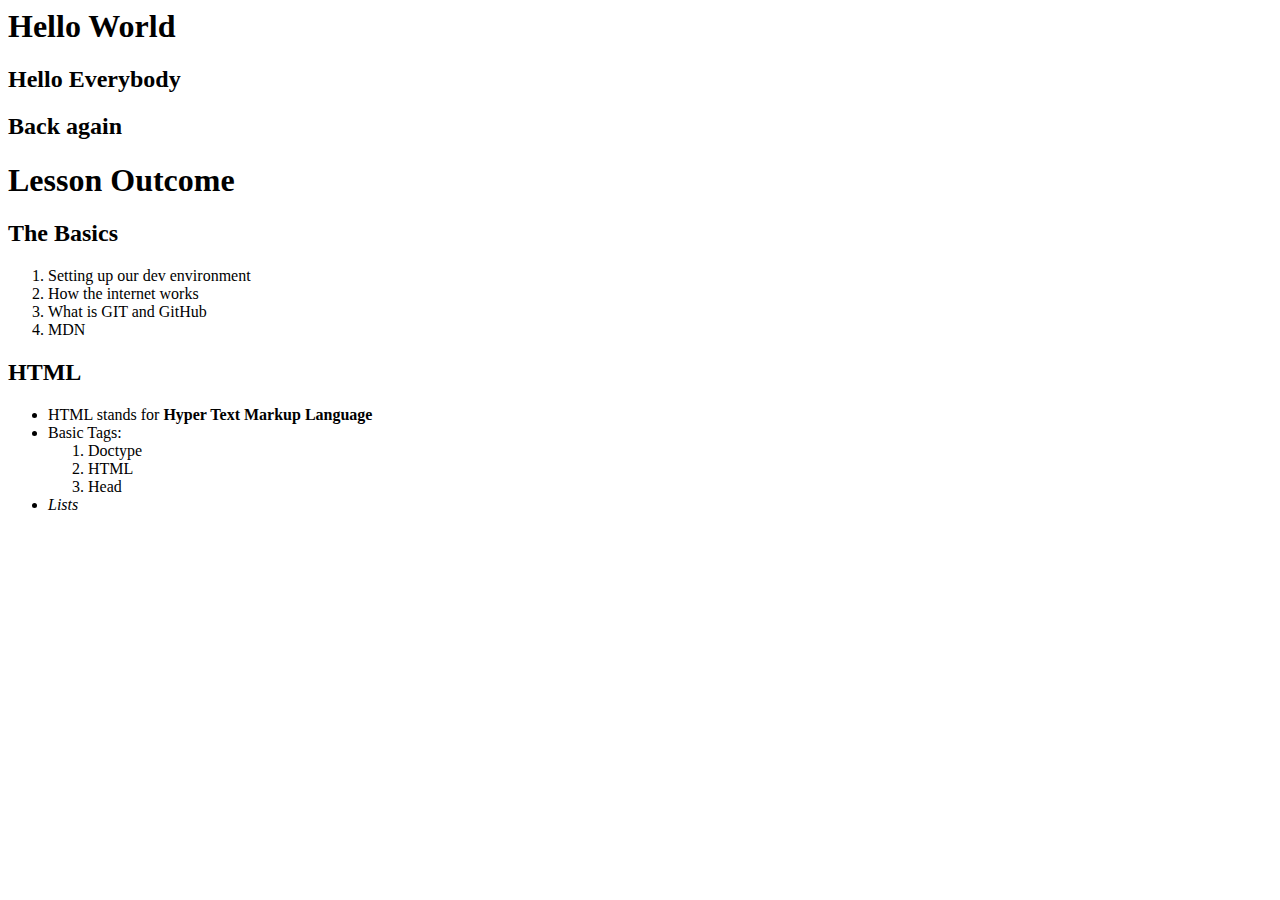
<file: index.html>
<h1>Hello World</h1>
<h2>Hello Everybody</h2>
<h2>Back again</h2>

<!DOCTYPE html>
<html lang="en">
<head>
    <meta charset="UTF-8">
    <meta name="viewport" content="width=device-width, initial-scale=1.0">
    <title>Document</title>
</head>
<body>
    <h1>Lesson Outcome</h1>

<h2>The Basics</h2>

<ol>
  <li>Setting up our dev environment</li>
    <li>How the internet works</li>
    <li>What is GIT and GitHub</li>
    <li>MDN</li>
</ol>

  
  <h2>HTML</h2>

<ul>
  <li>HTML stands for <b>Hyper Text Markup Language</b></li>
  <li>Basic Tags:</li>
    <ol>
      <li>Doctype</li>
      <li>HTML</li>
      <li>Head</li>
    </ol>
  <li><i>Lists</i></li>
</ul>
</body>
</html>
</file>
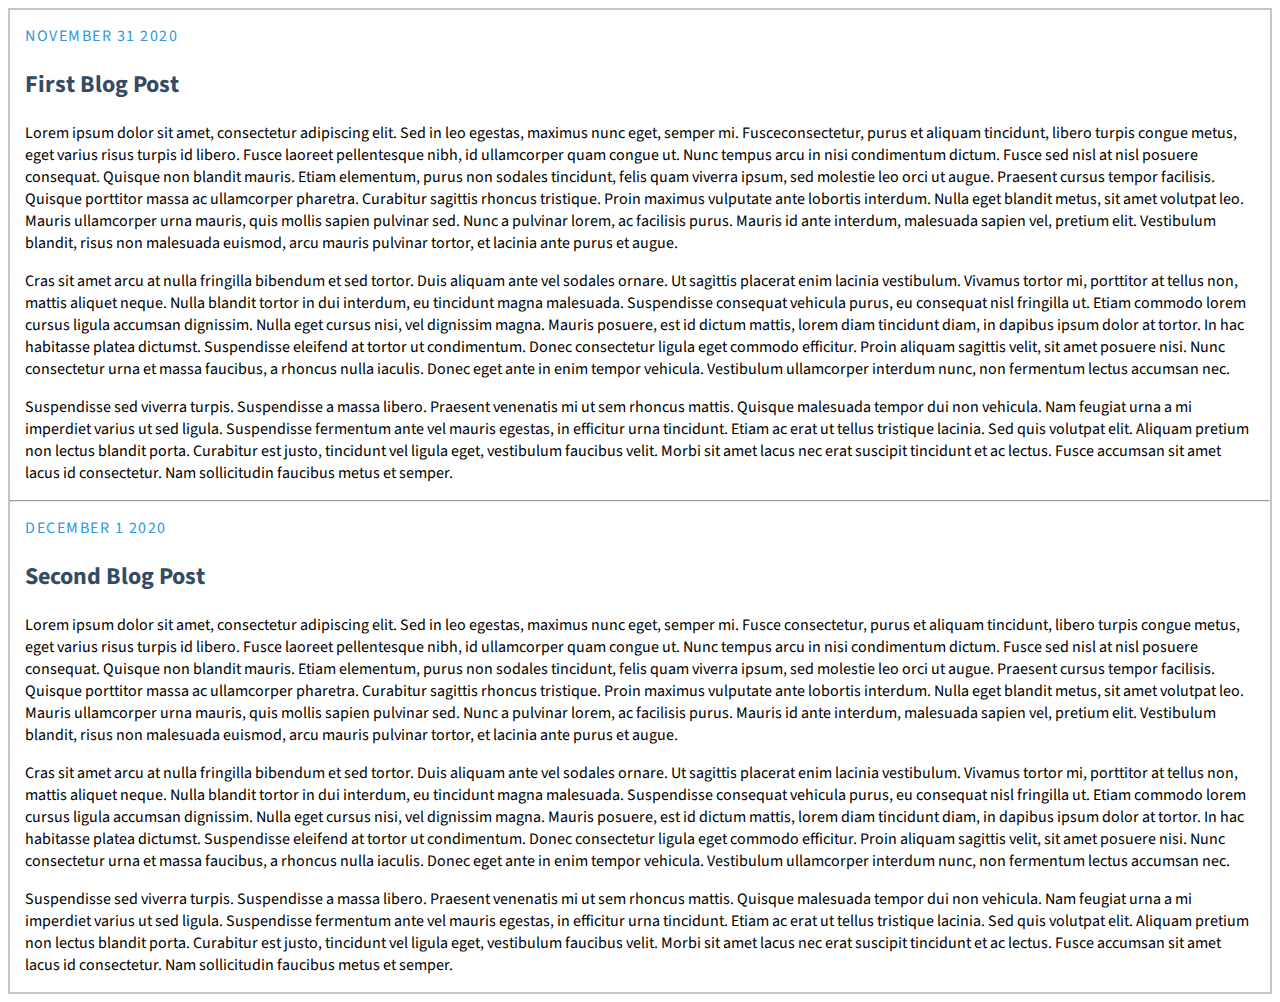
<file: blog.html>
<!DOCTYPE html>
<html lang="en">

<head>
    <meta charset="UTF-8">
    <meta name="viewport" content="width=device-width, initial-scale=1.0">
    <meta http-equiv="X-UA-Compatible" content="ie=edge">
    <link rel="preconnect" href="https://fonts.gstatic.com">
    <link href="https://fonts.googleapis.com/css2?family=Source+Sans+Pro&display=swap" rel="stylesheet">
    <link rel="stylesheet" href="blog.css">
    <title>Blog Exercise</title>
</head>

<body>
    <div class="posts">
        <div class="postdate">November 31 2020</div>
        <h2>First Blog Post</h2>
        <p>
            Lorem ipsum dolor sit amet, consectetur adipiscing elit. Sed in leo egestas, maximus nunc
            eget, semper mi.
            Fusceconsectetur, purus et aliquam tincidunt, libero turpis congue metus, eget varius risus turpis id libero.
            Fusce
            laoreet pellentesque nibh, id ullamcorper quam congue ut. Nunc tempus arcu in nisi condimentum dictum.
            Fusce
            sed nisl at nisl posuere consequat. Quisque non blandit mauris. Etiam elementum, purus non sodales
            tincidunt,
            felis quam viverra ipsum, sed molestie leo orci ut augue. Praesent cursus tempor facilisis. Quisque
            porttitor
            massa ac ullamcorper pharetra. Curabitur sagittis rhoncus tristique. Proin maximus vulputate ante lobortis
            interdum. Nulla eget blandit metus, sit amet volutpat leo. Mauris ullamcorper urna mauris, quis mollis
            sapien
            pulvinar sed. Nunc a pulvinar lorem, ac facilisis purus. Mauris id ante interdum, malesuada sapien vel,
            pretium
            elit. Vestibulum blandit, risus non malesuada euismod, arcu mauris pulvinar tortor, et lacinia ante purus
            et
            augue.
        </p>
        <p>
            Cras sit amet arcu at nulla fringilla bibendum et sed tortor. Duis aliquam ante vel sodales ornare. Ut
            sagittis
            placerat enim lacinia vestibulum. Vivamus tortor mi, porttitor at tellus non, mattis aliquet neque. Nulla
            blandit tortor in dui interdum, eu tincidunt magna malesuada. Suspendisse consequat vehicula purus, eu
            consequat nisl fringilla ut. Etiam commodo lorem cursus ligula accumsan dignissim. Nulla eget cursus nisi,
            vel
            dignissim magna. Mauris posuere, est id dictum mattis, lorem diam tincidunt diam, in dapibus ipsum dolor at
            tortor. In hac habitasse platea dictumst. Suspendisse eleifend at tortor ut condimentum. Donec consectetur
            ligula eget commodo efficitur. Proin aliquam sagittis velit, sit amet posuere nisi. Nunc consectetur urna
            et
            massa faucibus, a rhoncus nulla iaculis. Donec eget ante in enim tempor vehicula. Vestibulum ullamcorper
            interdum nunc, non fermentum lectus accumsan nec.
        </p>
        <p>
            Suspendisse sed viverra turpis. Suspendisse a massa libero. Praesent venenatis mi ut sem rhoncus mattis.
            Quisque
            malesuada tempor dui non vehicula. Nam feugiat urna a mi imperdiet varius ut sed ligula. Suspendisse
            fermentum
            ante vel mauris egestas, in efficitur urna tincidunt. Etiam ac erat ut tellus tristique lacinia. Sed quis
            volutpat elit. Aliquam pretium non lectus blandit porta. Curabitur est justo, tincidunt vel ligula eget,
            vestibulum faucibus velit. Morbi sit amet lacus nec erat suscipit tincidunt et ac lectus. Fusce accumsan
            sit
            amet lacus id consectetur. Nam sollicitudin faucibus metus et semper.
        </p>
    </div>
    <hr>
    <div class="posts">
        <div class="postdate">December 1 2020</div>
        <h2>Second Blog Post</h2>
        <p>
            Lorem ipsum dolor sit amet, consectetur adipiscing elit. Sed in leo egestas, maximus nunc
            eget, semper mi.
            Fusce
            consectetur, purus et aliquam tincidunt, libero turpis congue metus, eget varius risus turpis id libero.
            Fusce
            laoreet pellentesque nibh, id ullamcorper quam congue ut. Nunc tempus arcu in nisi condimentum dictum.
            Fusce
            sed nisl at nisl posuere consequat. Quisque non blandit mauris. Etiam elementum, purus non sodales
            tincidunt,
            felis quam viverra ipsum, sed molestie leo orci ut augue. Praesent cursus tempor facilisis. Quisque
            porttitor
            massa ac ullamcorper pharetra. Curabitur sagittis rhoncus tristique. Proin maximus vulputate ante lobortis
            interdum. Nulla eget blandit metus, sit amet volutpat leo. Mauris ullamcorper urna mauris, quis mollis
            sapien
            pulvinar sed. Nunc a pulvinar lorem, ac facilisis purus. Mauris id ante interdum, malesuada sapien vel,
            pretium
            elit. Vestibulum blandit, risus non malesuada euismod, arcu mauris pulvinar tortor, et lacinia ante purus
            et
            augue.
        </p>
        <p>
            Cras sit amet arcu at nulla fringilla bibendum et sed tortor. Duis aliquam ante vel sodales ornare. Ut
            sagittis
            placerat enim lacinia vestibulum. Vivamus tortor mi, porttitor at tellus non, mattis aliquet neque. Nulla
            blandit tortor in dui interdum, eu tincidunt magna malesuada. Suspendisse consequat vehicula purus, eu
            consequat nisl fringilla ut. Etiam commodo lorem cursus ligula accumsan dignissim. Nulla eget cursus nisi,
            vel
            dignissim magna. Mauris posuere, est id dictum mattis, lorem diam tincidunt diam, in dapibus ipsum dolor at
            tortor. In hac habitasse platea dictumst. Suspendisse eleifend at tortor ut condimentum. Donec consectetur
            ligula eget commodo efficitur. Proin aliquam sagittis velit, sit amet posuere nisi. Nunc consectetur urna
            et
            massa faucibus, a rhoncus nulla iaculis. Donec eget ante in enim tempor vehicula. Vestibulum ullamcorper
            interdum nunc, non fermentum lectus accumsan nec.
        </p>
        <p>
            Suspendisse sed viverra turpis. Suspendisse a massa libero. Praesent venenatis mi ut sem rhoncus mattis.
            Quisque
            malesuada tempor dui non vehicula. Nam feugiat urna a mi imperdiet varius ut sed ligula. Suspendisse
            fermentum
            ante vel mauris egestas, in efficitur urna tincidunt. Etiam ac erat ut tellus tristique lacinia. Sed quis
            volutpat elit. Aliquam pretium non lectus blandit porta. Curabitur est justo, tincidunt vel ligula eget,
            vestibulum faucibus velit. Morbi sit amet lacus nec erat suscipit tincidunt et ac lectus. Fusce accumsan
            sit
            amet lacus id consectetur. Nam sollicitudin faucibus metus et semper.
        </p>
    </div>
</body>

</html>
</file>
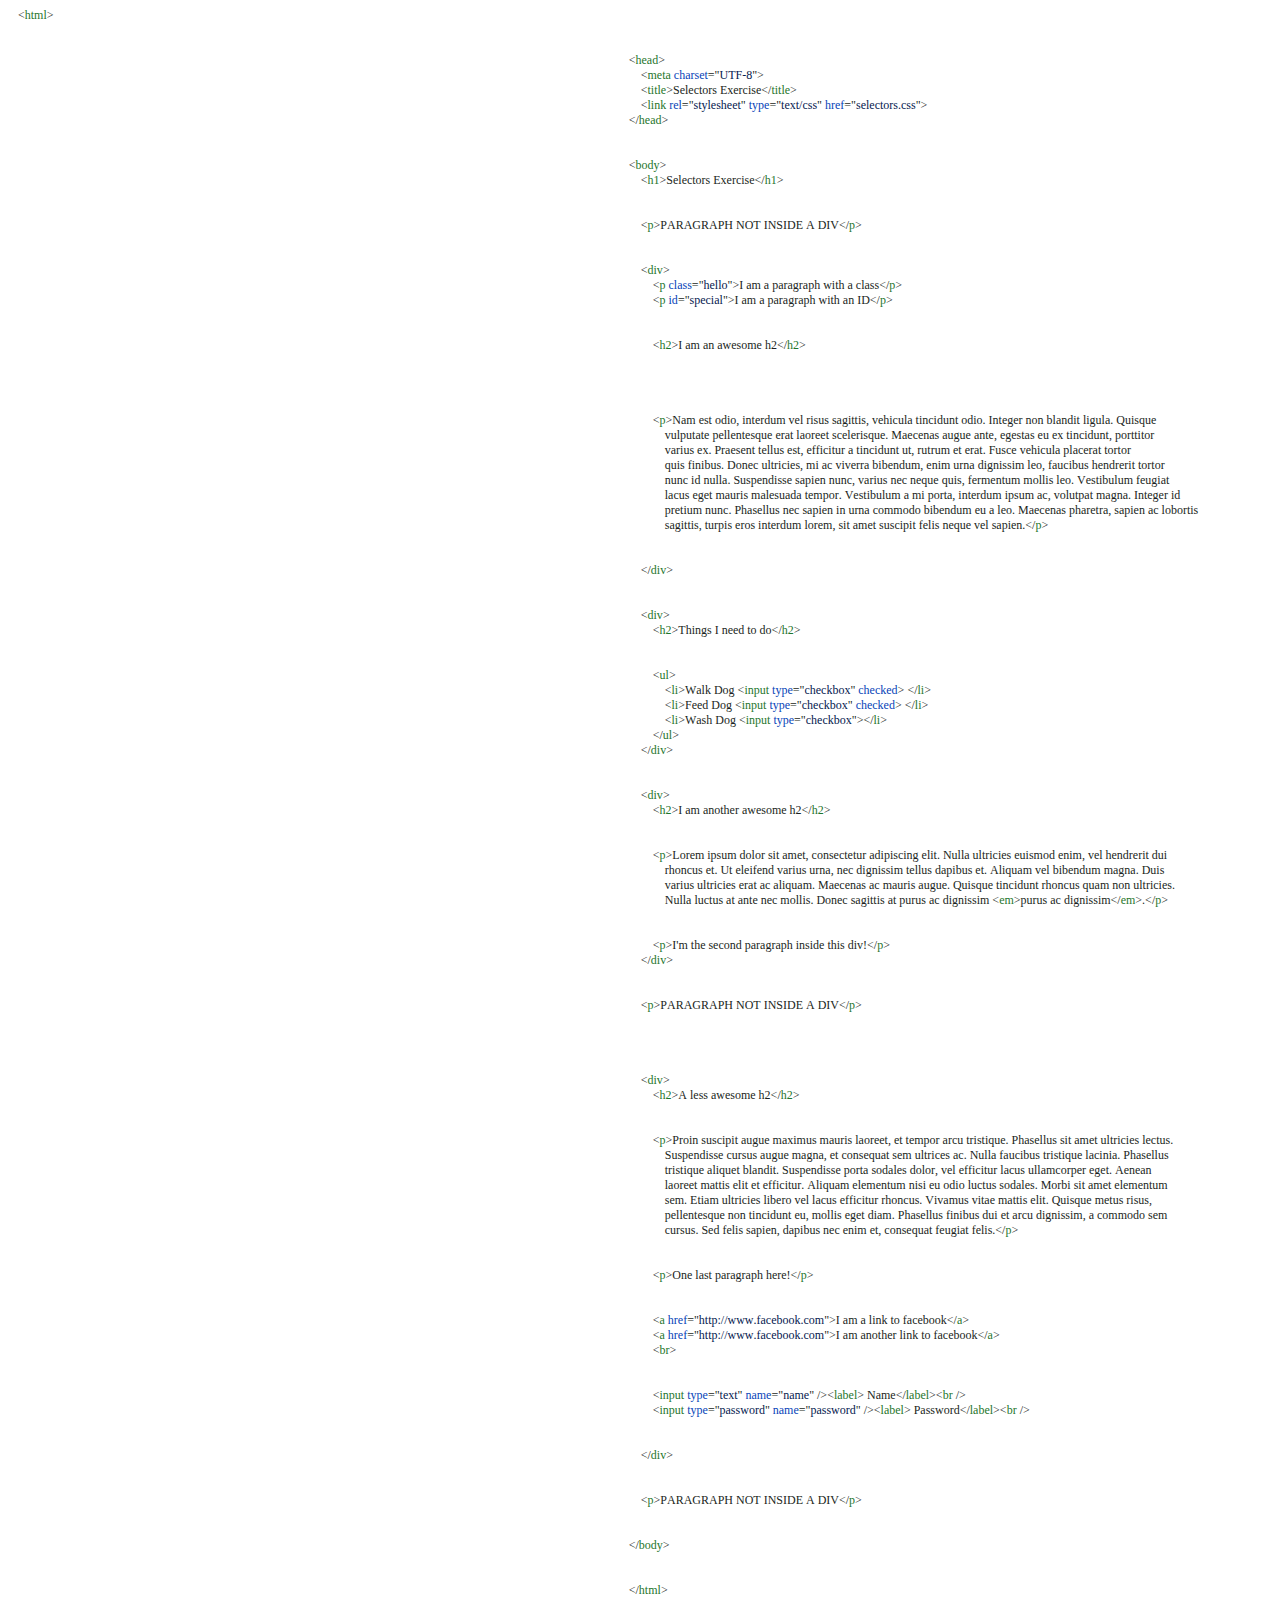
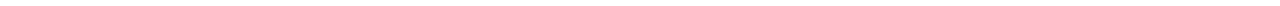
<file: exercise.html>
<!DOCTYPE html PUBLIC "-//W3C//DTD HTML 4.01//EN" "http://www.w3.org/TR/html4/strict.dtd">
<html>
<head>
  <meta http-equiv="Content-Type" content="text/html; charset=utf-8">
  <meta http-equiv="Content-Style-Type" content="text/css">
  <title></title>
  <meta name="Generator" content="Cocoa HTML Writer">
  <meta name="CocoaVersion" content="1894.4">
  <style type="text/css">
    p.p1 {margin: 0.0px 0.0px 0.0px 0.0px; line-height: 20.0px; font: 12.0px Menlo; color: #1f762c; -webkit-text-stroke: #1f762c}
    p.p2 {margin: 0.0px 0.0px 0.0px 0.0px; line-height: 20.0px; font: 12.0px Menlo; color: #1b1f22; -webkit-text-stroke: #1b1f22; min-height: 14.0px}
    p.p3 {margin: 0.0px 0.0px 0.0px 0.0px; text-align: right; line-height: 20.0px; font: 12.0px Menlo; color: #1b1f22; -webkit-text-stroke: #1b1f22; min-height: 14.0px}
    p.p4 {margin: 0.0px 0.0px 0.0px 0.0px; line-height: 20.0px; font: 12.0px Menlo; color: #1b1f22; -webkit-text-stroke: #1b1f22}
    p.p5 {margin: 0.0px 0.0px 0.0px 0.0px; line-height: 20.0px; font: 12.0px Menlo; color: #06214f; -webkit-text-stroke: #06214f}
    span.s1 {font-kerning: none; color: #1b1f22; -webkit-text-stroke: 0px #1b1f22}
    span.s2 {font-kerning: none}
    span.s3 {font-kerning: none; color: #1f762c; -webkit-text-stroke: 0px #1f762c}
    span.s4 {font-kerning: none; color: #0744b8; -webkit-text-stroke: 0px #0744b8}
    span.s5 {font-kerning: none; color: #06214f; -webkit-text-stroke: 0px #06214f}
    table.t1 {background-color: #ffffff; border-collapse: collapse}
    td.td1 {width: 63.4px; padding: 0.0px 10.0px 0.0px 10.0px}
    td.td2 {width: 879.7px; padding: 0.0px 10.0px 0.0px 10.0px}
    td.td3 {width: 63.4px; min-width: 50.0px; padding: 0.0px 10.0px 0.0px 10.0px}
  </style>
</head>
<body>
<table cellspacing="0" cellpadding="0" class="t1">
  <tbody>
    <tr>
      <td valign="top" class="td1">
        <p class="p1"><span class="s1">&lt;</span><span class="s2">html</span><span class="s1">&gt;</span></p>
      </td>
    </tr>
    <tr>
      <td valign="top" class="td2">
        <p class="p2"><span class="s2"></span><br></p>
        <p class="p2"><span class="s2"></span><br></p>
      </td>
    </tr>
    <tr>
      <td valign="top" class="td3">
        <p class="p3"><span class="s2"></span><br></p>
      </td>
      <td valign="top" class="td2">
        <p class="p1"><span class="s1">&lt;</span><span class="s2">head</span><span class="s1">&gt;</span></p>
      </td>
    </tr>
    <tr>
      <td valign="top" class="td3">
        <p class="p3"><span class="s2"></span><br></p>
      </td>
      <td valign="top" class="td2">
        <p class="p4"><span class="s2"><span class="Apple-converted-space">    </span>&lt;</span><span class="s3">meta</span><span class="s2"> </span><span class="s4">charset</span><span class="s2">="</span><span class="s5">UTF-8</span><span class="s2">"&gt;</span></p>
      </td>
    </tr>
    <tr>
      <td valign="top" class="td3">
        <p class="p3"><span class="s2"></span><br></p>
      </td>
      <td valign="top" class="td2">
        <p class="p4"><span class="s2"><span class="Apple-converted-space">    </span>&lt;</span><span class="s3">title</span><span class="s2">&gt;Selectors Exercise&lt;/</span><span class="s3">title</span><span class="s2">&gt;</span></p>
      </td>
    </tr>
    <tr>
      <td valign="top" class="td3">
        <p class="p3"><span class="s2"></span><br></p>
      </td>
      <td valign="top" class="td2">
        <p class="p5"><span class="s1"><span class="Apple-converted-space">    </span>&lt;</span><span class="s3">link</span><span class="s1"> </span><span class="s4">rel</span><span class="s1">="</span><span class="s2">stylesheet</span><span class="s1">" </span><span class="s4">type</span><span class="s1">="</span><span class="s2">text/css</span><span class="s1">" </span><span class="s4">href</span><span class="s1">="</span><span class="s2">selectors.css</span><span class="s1">"&gt;</span></p>
      </td>
    </tr>
    <tr>
      <td valign="top" class="td3">
        <p class="p3"><span class="s2"></span><br></p>
      </td>
      <td valign="top" class="td2">
        <p class="p1"><span class="s1">&lt;/</span><span class="s2">head</span><span class="s1">&gt;</span></p>
      </td>
    </tr>
    <tr>
      <td valign="top" class="td2">
        <p class="p2"><span class="s2"></span><br></p>
        <p class="p2"><span class="s2"></span><br></p>
      </td>
    </tr>
    <tr>
      <td valign="top" class="td3">
        <p class="p3"><span class="s2"></span><br></p>
      </td>
      <td valign="top" class="td2">
        <p class="p1"><span class="s1">&lt;</span><span class="s2">body</span><span class="s1">&gt;</span></p>
      </td>
    </tr>
    <tr>
      <td valign="top" class="td3">
        <p class="p3"><span class="s2"></span><br></p>
      </td>
      <td valign="top" class="td2">
        <p class="p4"><span class="s2"><span class="Apple-converted-space">    </span>&lt;</span><span class="s3">h1</span><span class="s2">&gt;Selectors Exercise&lt;/</span><span class="s3">h1</span><span class="s2">&gt;</span></p>
      </td>
    </tr>
    <tr>
      <td valign="top" class="td2">
        <p class="p2"><span class="s2"></span><br></p>
        <p class="p2"><span class="s2"></span><br></p>
      </td>
    </tr>
    <tr>
      <td valign="top" class="td3">
        <p class="p3"><span class="s2"></span><br></p>
      </td>
      <td valign="top" class="td2">
        <p class="p4"><span class="s2"><span class="Apple-converted-space">    </span>&lt;</span><span class="s3">p</span><span class="s2">&gt;PARAGRAPH NOT INSIDE A DIV&lt;/</span><span class="s3">p</span><span class="s2">&gt;</span></p>
      </td>
    </tr>
    <tr>
      <td valign="top" class="td2">
        <p class="p2"><span class="s2"></span><br></p>
        <p class="p2"><span class="s2"></span><br></p>
      </td>
    </tr>
    <tr>
      <td valign="top" class="td3">
        <p class="p3"><span class="s2"></span><br></p>
      </td>
      <td valign="top" class="td2">
        <p class="p4"><span class="s2"><span class="Apple-converted-space">    </span>&lt;</span><span class="s3">div</span><span class="s2">&gt;</span></p>
      </td>
    </tr>
    <tr>
      <td valign="top" class="td3">
        <p class="p3"><span class="s2"></span><br></p>
      </td>
      <td valign="top" class="td2">
        <p class="p4"><span class="s2"><span class="Apple-converted-space">        </span>&lt;</span><span class="s3">p</span><span class="s2"> </span><span class="s4">class</span><span class="s2">="</span><span class="s5">hello</span><span class="s2">"&gt;I am a paragraph with a class&lt;/</span><span class="s3">p</span><span class="s2">&gt;</span></p>
      </td>
    </tr>
    <tr>
      <td valign="top" class="td3">
        <p class="p3"><span class="s2"></span><br></p>
      </td>
      <td valign="top" class="td2">
        <p class="p4"><span class="s2"><span class="Apple-converted-space">        </span>&lt;</span><span class="s3">p</span><span class="s2"> </span><span class="s4">id</span><span class="s2">="</span><span class="s5">special</span><span class="s2">"&gt;I am a paragraph with an ID&lt;/</span><span class="s3">p</span><span class="s2">&gt;</span></p>
      </td>
    </tr>
    <tr>
      <td valign="top" class="td2">
        <p class="p2"><span class="s2"></span><br></p>
        <p class="p2"><span class="s2"></span><br></p>
      </td>
    </tr>
    <tr>
      <td valign="top" class="td3">
        <p class="p3"><span class="s2"></span><br></p>
      </td>
      <td valign="top" class="td2">
        <p class="p4"><span class="s2"><span class="Apple-converted-space">        </span>&lt;</span><span class="s3">h2</span><span class="s2">&gt;I am an awesome h2&lt;/</span><span class="s3">h2</span><span class="s2">&gt;</span></p>
      </td>
    </tr>
    <tr>
      <td valign="top" class="td2">
        <p class="p2"><span class="s2"></span><br></p>
        <p class="p2"><span class="s2"></span><br></p>
      </td>
    </tr>
    <tr>
      <td valign="top" class="td2">
        <p class="p2"><span class="s2"></span><br></p>
        <p class="p2"><span class="s2"></span><br></p>
      </td>
    </tr>
    <tr>
      <td valign="top" class="td3">
        <p class="p3"><span class="s2"></span><br></p>
      </td>
      <td valign="top" class="td2">
        <p class="p4"><span class="s2"><span class="Apple-converted-space">        </span>&lt;</span><span class="s3">p</span><span class="s2">&gt;Nam est odio, interdum vel risus sagittis, vehicula tincidunt odio. Integer non blandit ligula. Quisque</span></p>
      </td>
    </tr>
    <tr>
      <td valign="top" class="td3">
        <p class="p3"><span class="s2"></span><br></p>
      </td>
      <td valign="top" class="td2">
        <p class="p4"><span class="s2"><span class="Apple-converted-space">            </span>vulputate pellentesque erat laoreet scelerisque. Maecenas augue ante, egestas eu ex tincidunt, porttitor</span></p>
      </td>
    </tr>
    <tr>
      <td valign="top" class="td3">
        <p class="p3"><span class="s2"></span><br></p>
      </td>
      <td valign="top" class="td2">
        <p class="p4"><span class="s2"><span class="Apple-converted-space">            </span>varius ex. Praesent tellus est, efficitur a tincidunt ut, rutrum et erat. Fusce vehicula placerat tortor</span></p>
      </td>
    </tr>
    <tr>
      <td valign="top" class="td3">
        <p class="p3"><span class="s2"></span><br></p>
      </td>
      <td valign="top" class="td2">
        <p class="p4"><span class="s2"><span class="Apple-converted-space">            </span>quis finibus. Donec ultricies, mi ac viverra bibendum, enim urna dignissim leo, faucibus hendrerit tortor</span></p>
      </td>
    </tr>
    <tr>
      <td valign="top" class="td3">
        <p class="p3"><span class="s2"></span><br></p>
      </td>
      <td valign="top" class="td2">
        <p class="p4"><span class="s2"><span class="Apple-converted-space">            </span>nunc id nulla. Suspendisse sapien nunc, varius nec neque quis, fermentum mollis leo. Vestibulum feugiat</span></p>
      </td>
    </tr>
    <tr>
      <td valign="top" class="td3">
        <p class="p3"><span class="s2"></span><br></p>
      </td>
      <td valign="top" class="td2">
        <p class="p4"><span class="s2"><span class="Apple-converted-space">            </span>lacus eget mauris malesuada tempor. Vestibulum a mi porta, interdum ipsum ac, volutpat magna. Integer id</span></p>
      </td>
    </tr>
    <tr>
      <td valign="top" class="td3">
        <p class="p3"><span class="s2"></span><br></p>
      </td>
      <td valign="top" class="td2">
        <p class="p4"><span class="s2"><span class="Apple-converted-space">            </span>pretium nunc. Phasellus nec sapien in urna commodo bibendum eu a leo. Maecenas pharetra, sapien ac lobortis</span></p>
      </td>
    </tr>
    <tr>
      <td valign="top" class="td3">
        <p class="p3"><span class="s2"></span><br></p>
      </td>
      <td valign="top" class="td2">
        <p class="p4"><span class="s2"><span class="Apple-converted-space">            </span>sagittis, turpis eros interdum lorem, sit amet suscipit felis neque vel sapien.&lt;/</span><span class="s3">p</span><span class="s2">&gt;</span></p>
      </td>
    </tr>
    <tr>
      <td valign="top" class="td2">
        <p class="p2"><span class="s2"></span><br></p>
        <p class="p2"><span class="s2"></span><br></p>
      </td>
    </tr>
    <tr>
      <td valign="top" class="td3">
        <p class="p3"><span class="s2"></span><br></p>
      </td>
      <td valign="top" class="td2">
        <p class="p4"><span class="s2"><span class="Apple-converted-space">    </span>&lt;/</span><span class="s3">div</span><span class="s2">&gt;</span></p>
      </td>
    </tr>
    <tr>
      <td valign="top" class="td2">
        <p class="p2"><span class="s2"></span><br></p>
        <p class="p2"><span class="s2"></span><br></p>
      </td>
    </tr>
    <tr>
      <td valign="top" class="td3">
        <p class="p3"><span class="s2"></span><br></p>
      </td>
      <td valign="top" class="td2">
        <p class="p4"><span class="s2"><span class="Apple-converted-space">    </span>&lt;</span><span class="s3">div</span><span class="s2">&gt;</span></p>
      </td>
    </tr>
    <tr>
      <td valign="top" class="td3">
        <p class="p3"><span class="s2"></span><br></p>
      </td>
      <td valign="top" class="td2">
        <p class="p4"><span class="s2"><span class="Apple-converted-space">        </span>&lt;</span><span class="s3">h2</span><span class="s2">&gt;Things I need to do&lt;/</span><span class="s3">h2</span><span class="s2">&gt;</span></p>
      </td>
    </tr>
    <tr>
      <td valign="top" class="td2">
        <p class="p2"><span class="s2"></span><br></p>
        <p class="p2"><span class="s2"></span><br></p>
      </td>
    </tr>
    <tr>
      <td valign="top" class="td3">
        <p class="p3"><span class="s2"></span><br></p>
      </td>
      <td valign="top" class="td2">
        <p class="p4"><span class="s2"><span class="Apple-converted-space">        </span>&lt;</span><span class="s3">ul</span><span class="s2">&gt;</span></p>
      </td>
    </tr>
    <tr>
      <td valign="top" class="td3">
        <p class="p3"><span class="s2"></span><br></p>
      </td>
      <td valign="top" class="td2">
        <p class="p4"><span class="s2"><span class="Apple-converted-space">            </span>&lt;</span><span class="s3">li</span><span class="s2">&gt;Walk Dog &lt;</span><span class="s3">input</span><span class="s2"> </span><span class="s4">type</span><span class="s2">="</span><span class="s5">checkbox</span><span class="s2">" </span><span class="s4">checked</span><span class="s2">&gt; &lt;/</span><span class="s3">li</span><span class="s2">&gt;</span></p>
      </td>
    </tr>
    <tr>
      <td valign="top" class="td3">
        <p class="p3"><span class="s2"></span><br></p>
      </td>
      <td valign="top" class="td2">
        <p class="p4"><span class="s2"><span class="Apple-converted-space">            </span>&lt;</span><span class="s3">li</span><span class="s2">&gt;Feed Dog &lt;</span><span class="s3">input</span><span class="s2"> </span><span class="s4">type</span><span class="s2">="</span><span class="s5">checkbox</span><span class="s2">" </span><span class="s4">checked</span><span class="s2">&gt; &lt;/</span><span class="s3">li</span><span class="s2">&gt;</span></p>
      </td>
    </tr>
    <tr>
      <td valign="top" class="td3">
        <p class="p3"><span class="s2"></span><br></p>
      </td>
      <td valign="top" class="td2">
        <p class="p4"><span class="s2"><span class="Apple-converted-space">            </span>&lt;</span><span class="s3">li</span><span class="s2">&gt;Wash Dog &lt;</span><span class="s3">input</span><span class="s2"> </span><span class="s4">type</span><span class="s2">="</span><span class="s5">checkbox</span><span class="s2">"&gt;&lt;/</span><span class="s3">li</span><span class="s2">&gt;</span></p>
      </td>
    </tr>
    <tr>
      <td valign="top" class="td3">
        <p class="p3"><span class="s2"></span><br></p>
      </td>
      <td valign="top" class="td2">
        <p class="p4"><span class="s2"><span class="Apple-converted-space">        </span>&lt;/</span><span class="s3">ul</span><span class="s2">&gt;</span></p>
      </td>
    </tr>
    <tr>
      <td valign="top" class="td3">
        <p class="p3"><span class="s2"></span><br></p>
      </td>
      <td valign="top" class="td2">
        <p class="p4"><span class="s2"><span class="Apple-converted-space">    </span>&lt;/</span><span class="s3">div</span><span class="s2">&gt;</span></p>
      </td>
    </tr>
    <tr>
      <td valign="top" class="td2">
        <p class="p2"><span class="s2"></span><br></p>
        <p class="p2"><span class="s2"></span><br></p>
      </td>
    </tr>
    <tr>
      <td valign="top" class="td3">
        <p class="p3"><span class="s2"></span><br></p>
      </td>
      <td valign="top" class="td2">
        <p class="p4"><span class="s2"><span class="Apple-converted-space">    </span>&lt;</span><span class="s3">div</span><span class="s2">&gt;</span></p>
      </td>
    </tr>
    <tr>
      <td valign="top" class="td3">
        <p class="p3"><span class="s2"></span><br></p>
      </td>
      <td valign="top" class="td2">
        <p class="p4"><span class="s2"><span class="Apple-converted-space">        </span>&lt;</span><span class="s3">h2</span><span class="s2">&gt;I am another awesome h2&lt;/</span><span class="s3">h2</span><span class="s2">&gt;</span></p>
      </td>
    </tr>
    <tr>
      <td valign="top" class="td2">
        <p class="p2"><span class="s2"></span><br></p>
        <p class="p2"><span class="s2"></span><br></p>
      </td>
    </tr>
    <tr>
      <td valign="top" class="td3">
        <p class="p3"><span class="s2"></span><br></p>
      </td>
      <td valign="top" class="td2">
        <p class="p4"><span class="s2"><span class="Apple-converted-space">        </span>&lt;</span><span class="s3">p</span><span class="s2">&gt;Lorem ipsum dolor sit amet, consectetur adipiscing elit. Nulla ultricies euismod enim, vel hendrerit dui</span></p>
      </td>
    </tr>
    <tr>
      <td valign="top" class="td3">
        <p class="p3"><span class="s2"></span><br></p>
      </td>
      <td valign="top" class="td2">
        <p class="p4"><span class="s2"><span class="Apple-converted-space">            </span>rhoncus et. Ut eleifend varius urna, nec dignissim tellus dapibus et. Aliquam vel bibendum magna. Duis</span></p>
      </td>
    </tr>
    <tr>
      <td valign="top" class="td3">
        <p class="p3"><span class="s2"></span><br></p>
      </td>
      <td valign="top" class="td2">
        <p class="p4"><span class="s2"><span class="Apple-converted-space">            </span>varius ultricies erat ac aliquam. Maecenas ac mauris augue. Quisque tincidunt rhoncus quam non ultricies.</span></p>
      </td>
    </tr>
    <tr>
      <td valign="top" class="td3">
        <p class="p3"><span class="s2"></span><br></p>
      </td>
      <td valign="top" class="td2">
        <p class="p4"><span class="s2"><span class="Apple-converted-space">            </span>Nulla luctus at ante nec mollis. Donec sagittis at purus ac dignissim &lt;</span><span class="s3">em</span><span class="s2">&gt;purus ac dignissim&lt;/</span><span class="s3">em</span><span class="s2">&gt;.&lt;/</span><span class="s3">p</span><span class="s2">&gt;</span></p>
      </td>
    </tr>
    <tr>
      <td valign="top" class="td2">
        <p class="p2"><span class="s2"></span><br></p>
        <p class="p2"><span class="s2"></span><br></p>
      </td>
    </tr>
    <tr>
      <td valign="top" class="td3">
        <p class="p3"><span class="s2"></span><br></p>
      </td>
      <td valign="top" class="td2">
        <p class="p4"><span class="s2"><span class="Apple-converted-space">        </span>&lt;</span><span class="s3">p</span><span class="s2">&gt;I'm the second paragraph inside this div!&lt;/</span><span class="s3">p</span><span class="s2">&gt;</span></p>
      </td>
    </tr>
    <tr>
      <td valign="top" class="td3">
        <p class="p3"><span class="s2"></span><br></p>
      </td>
      <td valign="top" class="td2">
        <p class="p4"><span class="s2"><span class="Apple-converted-space">    </span>&lt;/</span><span class="s3">div</span><span class="s2">&gt;</span></p>
      </td>
    </tr>
    <tr>
      <td valign="top" class="td2">
        <p class="p2"><span class="s2"></span><br></p>
        <p class="p2"><span class="s2"></span><br></p>
      </td>
    </tr>
    <tr>
      <td valign="top" class="td3">
        <p class="p3"><span class="s2"></span><br></p>
      </td>
      <td valign="top" class="td2">
        <p class="p4"><span class="s2"><span class="Apple-converted-space">    </span>&lt;</span><span class="s3">p</span><span class="s2">&gt;PARAGRAPH NOT INSIDE A DIV&lt;/</span><span class="s3">p</span><span class="s2">&gt;</span></p>
      </td>
    </tr>
    <tr>
      <td valign="top" class="td2">
        <p class="p2"><span class="s2"></span><br></p>
        <p class="p2"><span class="s2"></span><br></p>
      </td>
    </tr>
    <tr>
      <td valign="top" class="td2">
        <p class="p2"><span class="s2"></span><br></p>
        <p class="p2"><span class="s2"></span><br></p>
      </td>
    </tr>
    <tr>
      <td valign="top" class="td3">
        <p class="p3"><span class="s2"></span><br></p>
      </td>
      <td valign="top" class="td2">
        <p class="p4"><span class="s2"><span class="Apple-converted-space">    </span>&lt;</span><span class="s3">div</span><span class="s2">&gt;</span></p>
      </td>
    </tr>
    <tr>
      <td valign="top" class="td3">
        <p class="p3"><span class="s2"></span><br></p>
      </td>
      <td valign="top" class="td2">
        <p class="p4"><span class="s2"><span class="Apple-converted-space">        </span>&lt;</span><span class="s3">h2</span><span class="s2">&gt;A less awesome h2&lt;/</span><span class="s3">h2</span><span class="s2">&gt;</span></p>
      </td>
    </tr>
    <tr>
      <td valign="top" class="td2">
        <p class="p2"><span class="s2"></span><br></p>
        <p class="p2"><span class="s2"></span><br></p>
      </td>
    </tr>
    <tr>
      <td valign="top" class="td3">
        <p class="p3"><span class="s2"></span><br></p>
      </td>
      <td valign="top" class="td2">
        <p class="p4"><span class="s2"><span class="Apple-converted-space">        </span>&lt;</span><span class="s3">p</span><span class="s2">&gt;Proin suscipit augue maximus mauris laoreet, et tempor arcu tristique. Phasellus sit amet ultricies lectus.</span></p>
      </td>
    </tr>
    <tr>
      <td valign="top" class="td3">
        <p class="p3"><span class="s2"></span><br></p>
      </td>
      <td valign="top" class="td2">
        <p class="p4"><span class="s2"><span class="Apple-converted-space">            </span>Suspendisse cursus augue magna, et consequat sem ultrices ac. Nulla faucibus tristique lacinia. Phasellus</span></p>
      </td>
    </tr>
    <tr>
      <td valign="top" class="td3">
        <p class="p3"><span class="s2"></span><br></p>
      </td>
      <td valign="top" class="td2">
        <p class="p4"><span class="s2"><span class="Apple-converted-space">            </span>tristique aliquet blandit. Suspendisse porta sodales dolor, vel efficitur lacus ullamcorper eget. Aenean</span></p>
      </td>
    </tr>
    <tr>
      <td valign="top" class="td3">
        <p class="p3"><span class="s2"></span><br></p>
      </td>
      <td valign="top" class="td2">
        <p class="p4"><span class="s2"><span class="Apple-converted-space">            </span>laoreet mattis elit et efficitur. Aliquam elementum nisi eu odio luctus sodales. Morbi sit amet elementum</span></p>
      </td>
    </tr>
    <tr>
      <td valign="top" class="td3">
        <p class="p3"><span class="s2"></span><br></p>
      </td>
      <td valign="top" class="td2">
        <p class="p4"><span class="s2"><span class="Apple-converted-space">            </span>sem. Etiam ultricies libero vel lacus efficitur rhoncus. Vivamus vitae mattis elit. Quisque metus risus,</span></p>
      </td>
    </tr>
    <tr>
      <td valign="top" class="td3">
        <p class="p3"><span class="s2"></span><br></p>
      </td>
      <td valign="top" class="td2">
        <p class="p4"><span class="s2"><span class="Apple-converted-space">            </span>pellentesque non tincidunt eu, mollis eget diam. Phasellus finibus dui et arcu dignissim, a commodo sem</span></p>
      </td>
    </tr>
    <tr>
      <td valign="top" class="td3">
        <p class="p3"><span class="s2"></span><br></p>
      </td>
      <td valign="top" class="td2">
        <p class="p4"><span class="s2"><span class="Apple-converted-space">            </span>cursus. Sed felis sapien, dapibus nec enim et, consequat feugiat felis.&lt;/</span><span class="s3">p</span><span class="s2">&gt;</span></p>
      </td>
    </tr>
    <tr>
      <td valign="top" class="td2">
        <p class="p2"><span class="s2"></span><br></p>
        <p class="p2"><span class="s2"></span><br></p>
      </td>
    </tr>
    <tr>
      <td valign="top" class="td3">
        <p class="p3"><span class="s2"></span><br></p>
      </td>
      <td valign="top" class="td2">
        <p class="p4"><span class="s2"><span class="Apple-converted-space">        </span>&lt;</span><span class="s3">p</span><span class="s2">&gt;One last paragraph here!&lt;/</span><span class="s3">p</span><span class="s2">&gt;</span></p>
      </td>
    </tr>
    <tr>
      <td valign="top" class="td2">
        <p class="p2"><span class="s2"></span><br></p>
        <p class="p2"><span class="s2"></span><br></p>
      </td>
    </tr>
    <tr>
      <td valign="top" class="td3">
        <p class="p3"><span class="s2"></span><br></p>
      </td>
      <td valign="top" class="td2">
        <p class="p4"><span class="s2"><span class="Apple-converted-space">        </span>&lt;</span><span class="s3">a</span><span class="s2"> </span><span class="s4">href</span><span class="s2">="</span><span class="s5">http://www.facebook.com</span><span class="s2">"&gt;I am a link to facebook&lt;/</span><span class="s3">a</span><span class="s2">&gt;</span></p>
      </td>
    </tr>
    <tr>
      <td valign="top" class="td3">
        <p class="p3"><span class="s2"></span><br></p>
      </td>
      <td valign="top" class="td2">
        <p class="p4"><span class="s2"><span class="Apple-converted-space">        </span>&lt;</span><span class="s3">a</span><span class="s2"> </span><span class="s4">href</span><span class="s2">="</span><span class="s5">http://www.facebook.com</span><span class="s2">"&gt;I am another link to facebook&lt;/</span><span class="s3">a</span><span class="s2">&gt;</span></p>
      </td>
    </tr>
    <tr>
      <td valign="top" class="td3">
        <p class="p3"><span class="s2"></span><br></p>
      </td>
      <td valign="top" class="td2">
        <p class="p4"><span class="s2"><span class="Apple-converted-space">        </span>&lt;</span><span class="s3">br</span><span class="s2">&gt;</span></p>
      </td>
    </tr>
    <tr>
      <td valign="top" class="td2">
        <p class="p2"><span class="s2"></span><br></p>
        <p class="p2"><span class="s2"></span><br></p>
      </td>
    </tr>
    <tr>
      <td valign="top" class="td3">
        <p class="p3"><span class="s2"></span><br></p>
      </td>
      <td valign="top" class="td2">
        <p class="p4"><span class="s2"><span class="Apple-converted-space">        </span>&lt;</span><span class="s3">input</span><span class="s2"> </span><span class="s4">type</span><span class="s2">="</span><span class="s5">text</span><span class="s2">" </span><span class="s4">name</span><span class="s2">="</span><span class="s5">name</span><span class="s2">" /&gt;&lt;</span><span class="s3">label</span><span class="s2">&gt; Name&lt;/</span><span class="s3">label</span><span class="s2">&gt;&lt;</span><span class="s3">br</span><span class="s2"> /&gt;</span></p>
      </td>
    </tr>
    <tr>
      <td valign="top" class="td3">
        <p class="p3"><span class="s2"></span><br></p>
      </td>
      <td valign="top" class="td2">
        <p class="p4"><span class="s2"><span class="Apple-converted-space">        </span>&lt;</span><span class="s3">input</span><span class="s2"> </span><span class="s4">type</span><span class="s2">="</span><span class="s5">password</span><span class="s2">" </span><span class="s4">name</span><span class="s2">="</span><span class="s5">password</span><span class="s2">" /&gt;&lt;</span><span class="s3">label</span><span class="s2">&gt; Password&lt;/</span><span class="s3">label</span><span class="s2">&gt;&lt;</span><span class="s3">br</span><span class="s2"> /&gt;</span></p>
      </td>
    </tr>
    <tr>
      <td valign="top" class="td2">
        <p class="p2"><span class="s2"></span><br></p>
        <p class="p2"><span class="s2"></span><br></p>
      </td>
    </tr>
    <tr>
      <td valign="top" class="td3">
        <p class="p3"><span class="s2"></span><br></p>
      </td>
      <td valign="top" class="td2">
        <p class="p4"><span class="s2"><span class="Apple-converted-space">    </span>&lt;/</span><span class="s3">div</span><span class="s2">&gt;</span></p>
      </td>
    </tr>
    <tr>
      <td valign="top" class="td2">
        <p class="p2"><span class="s2"></span><br></p>
        <p class="p2"><span class="s2"></span><br></p>
      </td>
    </tr>
    <tr>
      <td valign="top" class="td3">
        <p class="p3"><span class="s2"></span><br></p>
      </td>
      <td valign="top" class="td2">
        <p class="p4"><span class="s2"><span class="Apple-converted-space">    </span>&lt;</span><span class="s3">p</span><span class="s2">&gt;PARAGRAPH NOT INSIDE A DIV&lt;/</span><span class="s3">p</span><span class="s2">&gt;</span></p>
      </td>
    </tr>
    <tr>
      <td valign="top" class="td2">
        <p class="p2"><span class="s2"></span><br></p>
        <p class="p2"><span class="s2"></span><br></p>
      </td>
    </tr>
    <tr>
      <td valign="top" class="td3">
        <p class="p3"><span class="s2"></span><br></p>
      </td>
      <td valign="top" class="td2">
        <p class="p1"><span class="s1">&lt;/</span><span class="s2">body</span><span class="s1">&gt;</span></p>
      </td>
    </tr>
    <tr>
      <td valign="top" class="td2">
        <p class="p2"><span class="s2"></span><br></p>
        <p class="p2"><span class="s2"></span><br></p>
      </td>
    </tr>
    <tr>
      <td valign="top" class="td3">
        <p class="p3"><span class="s2"></span><br></p>
      </td>
      <td valign="top" class="td2">
        <p class="p1"><span class="s1">&lt;/</span><span class="s2">html</span><span class="s1">&gt;</span></p>
      </td>
    </tr>
  </tbody>
</table>
</body>
</html>
</file>
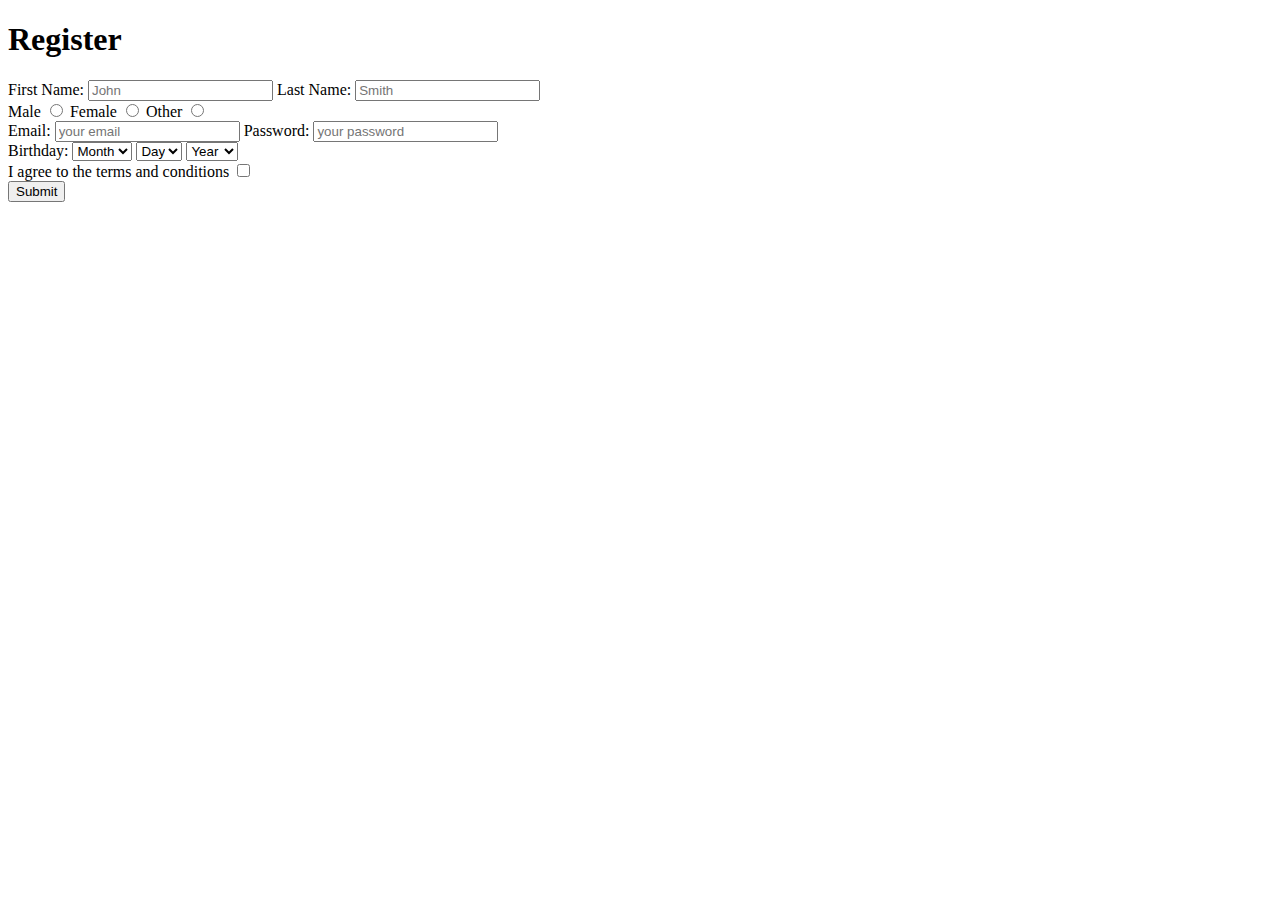
<file: Form.html>
<!DOCTYPE html>
<html>

<head>
  <title>Complete Form Solution</title>
</head>

<body>

  <h1>Register</h1>

  <form>
    <div>
      <label for="first-name">First Name:</label>
      <input type="text" name="first-name" id="first-name" placeholder="John" required />
      <label for="last-name">Last Name:</label>
      <input type="text" name="last-name" id="last-name" placeholder="Smith" required />
    </div>

    <div>
      <label for="radio-choice-1">Male</label>
      <input type="radio" name="radio-choice" id="radio-choice-1" value="choice-1" />

      <label for="radio-choice-2">Female</label>
      <input type="radio" name="radio-choice" id="radio-choice-2" value="choice-2" />

      <label for="radio-choice-3">Other</label>
      <input type="radio" name="radio-choice" id="radio-choice-3" value="choice-3" />
    </div>

    <div>
      <label for="email">Email:</label>
      <input type="email" name="email" id="email" required placeholder="your email">

      <label for="password">Password:</label>
      <input type="password" name="password" id="password" pattern=".{5,10}" placeholder="your password" required title="5 to 10 characters">
    </div>

    <div>
      <!-- Normally we'd have a label for each field, but since these 3 select drop downs go together, we'll just use one and make it match up to the first select field (month) -->
      <label for="select-choice">Birthday:</label>
      <select name="select-choice" id="select-choice">
        <option value="0" selected disabled>Month</option>
        <option value="january">Jan</option>
        <option value="february">Feb</option>
        <option value="march">Mar</option>
        <option value="april">Apr</option>
        <option value="may">May</option>
        <option value="june">Jun</option>
        <option value="july">Jul</option>
        <option value="august">Aug</option>
        <option value="september">Sep</option>
        <option value="october">Oct</option>
        <option value="november">Nov</option>
        <option value="december">Dec</option>
      </select>

      <select name="birthday-day" id="day">
        <option value="0" selected disabled>Day</option>
        <option value="1">1</option>
        <option value="2">2</option>
        <option value="3">3</option>
        <option value="4">4</option>
        <option value="5">5</option>
      </select>

      <select name="birthday-year" id="year">
        <option value="0" selected disabled>Year</option>
        <option value="2015">2015</option>
        <option value="2014">2014</option>
        <option value="2013">2013</option>
        <option value="2012">2012</option>
        <option value="2011">2011</option>
      </select>
    </div>

    <div>
      <label for="checkbox">I agree to the terms and conditions</label>
      <input type="checkbox" name="checkbox" id="checkbox" />
    </div>

    <div>
      <input type="submit" value="Submit" />
    </div>
  </form>

</body>

</html>
</file>
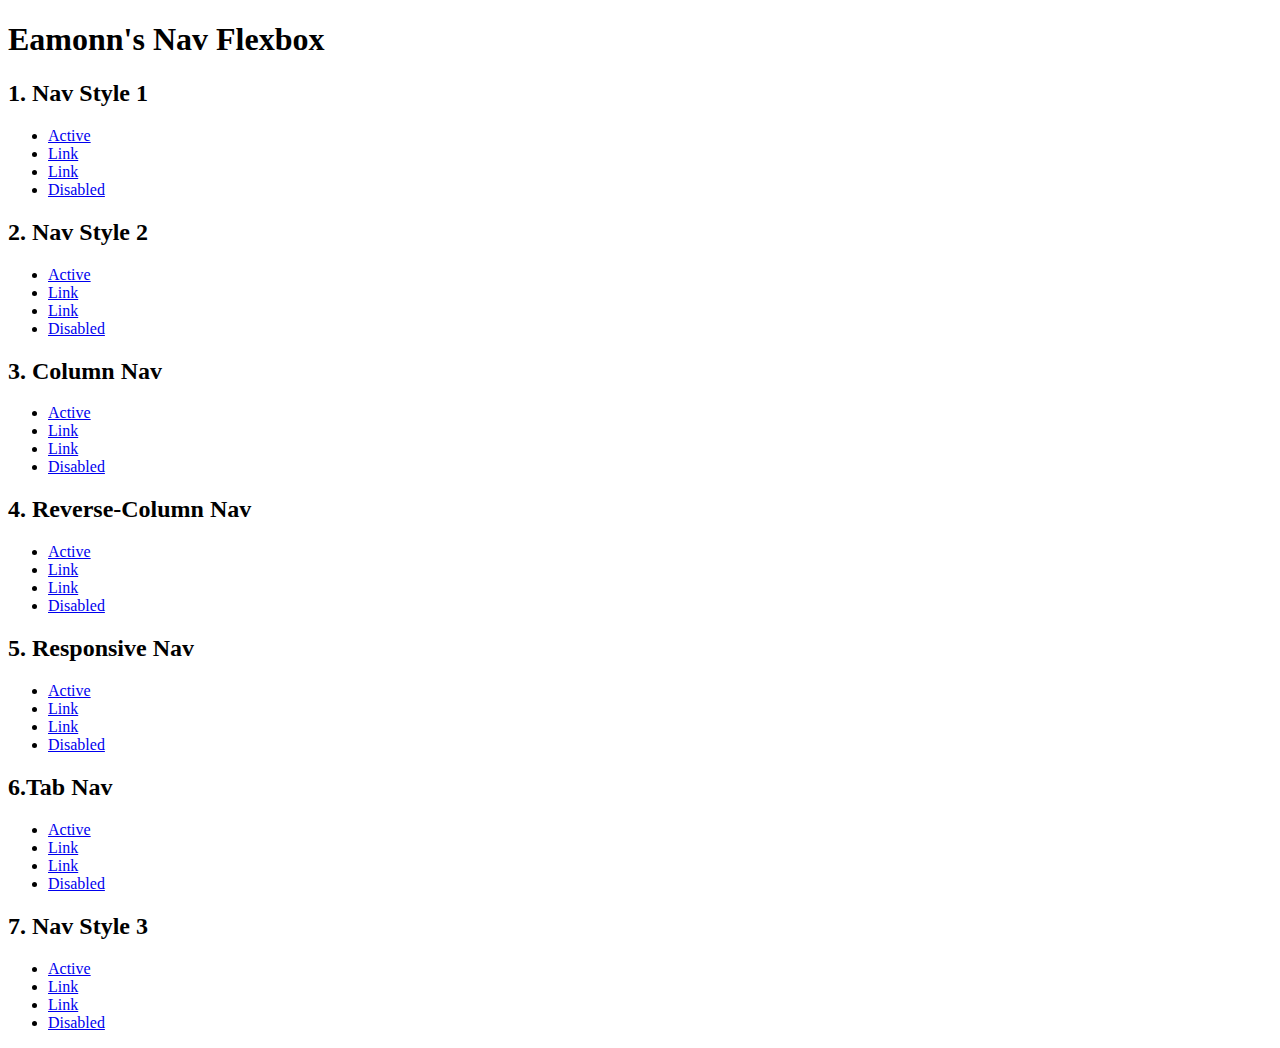
<file: navbar-flexbar.html>
<!DOCTYPE html>
<html lang="en">
<head>
    <meta charset="UTF-8">
    <meta name="viewport" content="width=device-width, initial-scale=1.0">

    <link href="https://cdn.jsdelivr.net/npm/bootstrap@5.0.0-alpha3/dist/css/bootstrap.min.css" rel="stylesheet" integrity="sha384-CuOF+2SnTUfTwSZjCXf01h7uYhfOBuxIhGKPbfEJ3+FqH/s6cIFN9bGr1HmAg4fQ" crossorigin="anonymous">

    <title>Nav Flexbox</title>
</head>
<body>
  
  <h1>Eamonn's Nav Flexbox</h1>
  <h2>1. Nav Style 1</h2>

  <ul class="nav">
        <li class="nav-item">
            <a class="nav-link active" href="#">Active</a>
        </li>
        <li class="nav-item">
            <a class="nav-link" href="#">Link</a>
        </li>
        <li class="nav-item">
            <a class="nav-link" href="#">Link</a>
        </li>
        <li class="nav-item">
            <a class="nav-link disabled" href="#">Disabled</a>
        </li>
    </ul>
  
  <h2>2. Nav Style 2</h2>
    <ul class="nav border justify-content-around">
        <li class="nav-item">
            <a class="nav-link active" href="#">Active</a>
        </li>
        <li class="nav-item">
            <a class="nav-link" href="#">Link</a>
        </li>
        <li class="nav-item">
            <a class="nav-link" href="#">Link</a>
        </li>
        <li class="nav-item">
            <a class="nav-link disabled" href="#">Disabled</a>
        </li>
    </ul>
  
  <h2>3. Column Nav</h2>
    <ul class="nav flex-column">
        <li class="nav-item">
            <a class="nav-link active" href="#">Active</a>
        </li>
        <li class="nav-item">
            <a class="nav-link" href="#">Link</a>
        </li>
        <li class="nav-item">
            <a class="nav-link" href="#">Link</a>
        </li>
        <li class="nav-item">
            <a class="nav-link disabled" href="#">Disabled</a>
        </li>
    </ul>
  
  <h2>4. Reverse-Column Nav</h2>
    <ul class="nav flex-column-reverse">
        <li class="nav-item">
            <a class="nav-link active" href="#">Active</a>
        </li>
        <li class="nav-item">
            <a class="nav-link" href="#">Link</a>
        </li>
        <li class="nav-item">
            <a class="nav-link" href="#">Link</a>
        </li>
        <li class="nav-item">
            <a class="nav-link disabled" href="#">Disabled</a>
        </li>
    </ul>
  
  <h2>5. Responsive Nav</h2>
    <ul class="nav flex-sm-row justify-content-center">
        <li class="nav-item">
            <a class="nav-link active" href="#">Active</a>
        </li>
        <li class="nav-item">
            <a class="nav-link" href="#">Link</a>
        </li>
        <li class="nav-item">
            <a class="nav-link" href="#">Link</a>
        </li>
        <li class="nav-item">
            <a class="nav-link disabled" href="#">Disabled</a>
        </li>
    </ul>
  
  <h2>6.Tab Nav</h2>
    <ul class="nav nav-tabs">
        <li class="nav-item">
            <a class="nav-link active" href="#">Active</a>
        </li>
        <li class="nav-item">
            <a class="nav-link" href="#">Link</a>
        </li>
        <li class="nav-item">
            <a class="nav-link" href="#">Link</a>
        </li>
        <li class="nav-item">
            <a class="nav-link disabled" href="#">Disabled</a>
        </li>
    </ul>
  
  <h2>7. Nav Style 3</h2>
    <ul class="nav justify-content-end">
        <li class="nav-item">
            <a class="nav-link active" href="#">Active</a>
        </li>
        <li class="nav-item">
            <a class="nav-link" href="#">Link</a>
        </li>
        <li class="nav-item">
            <a class="nav-link" href="#">Link</a>
        </li>
        <li class="nav-item">
            <a class="nav-link disabled" href="#">Disabled</a>
        </li>
    </ul>
  
</body>
</html>
</file>
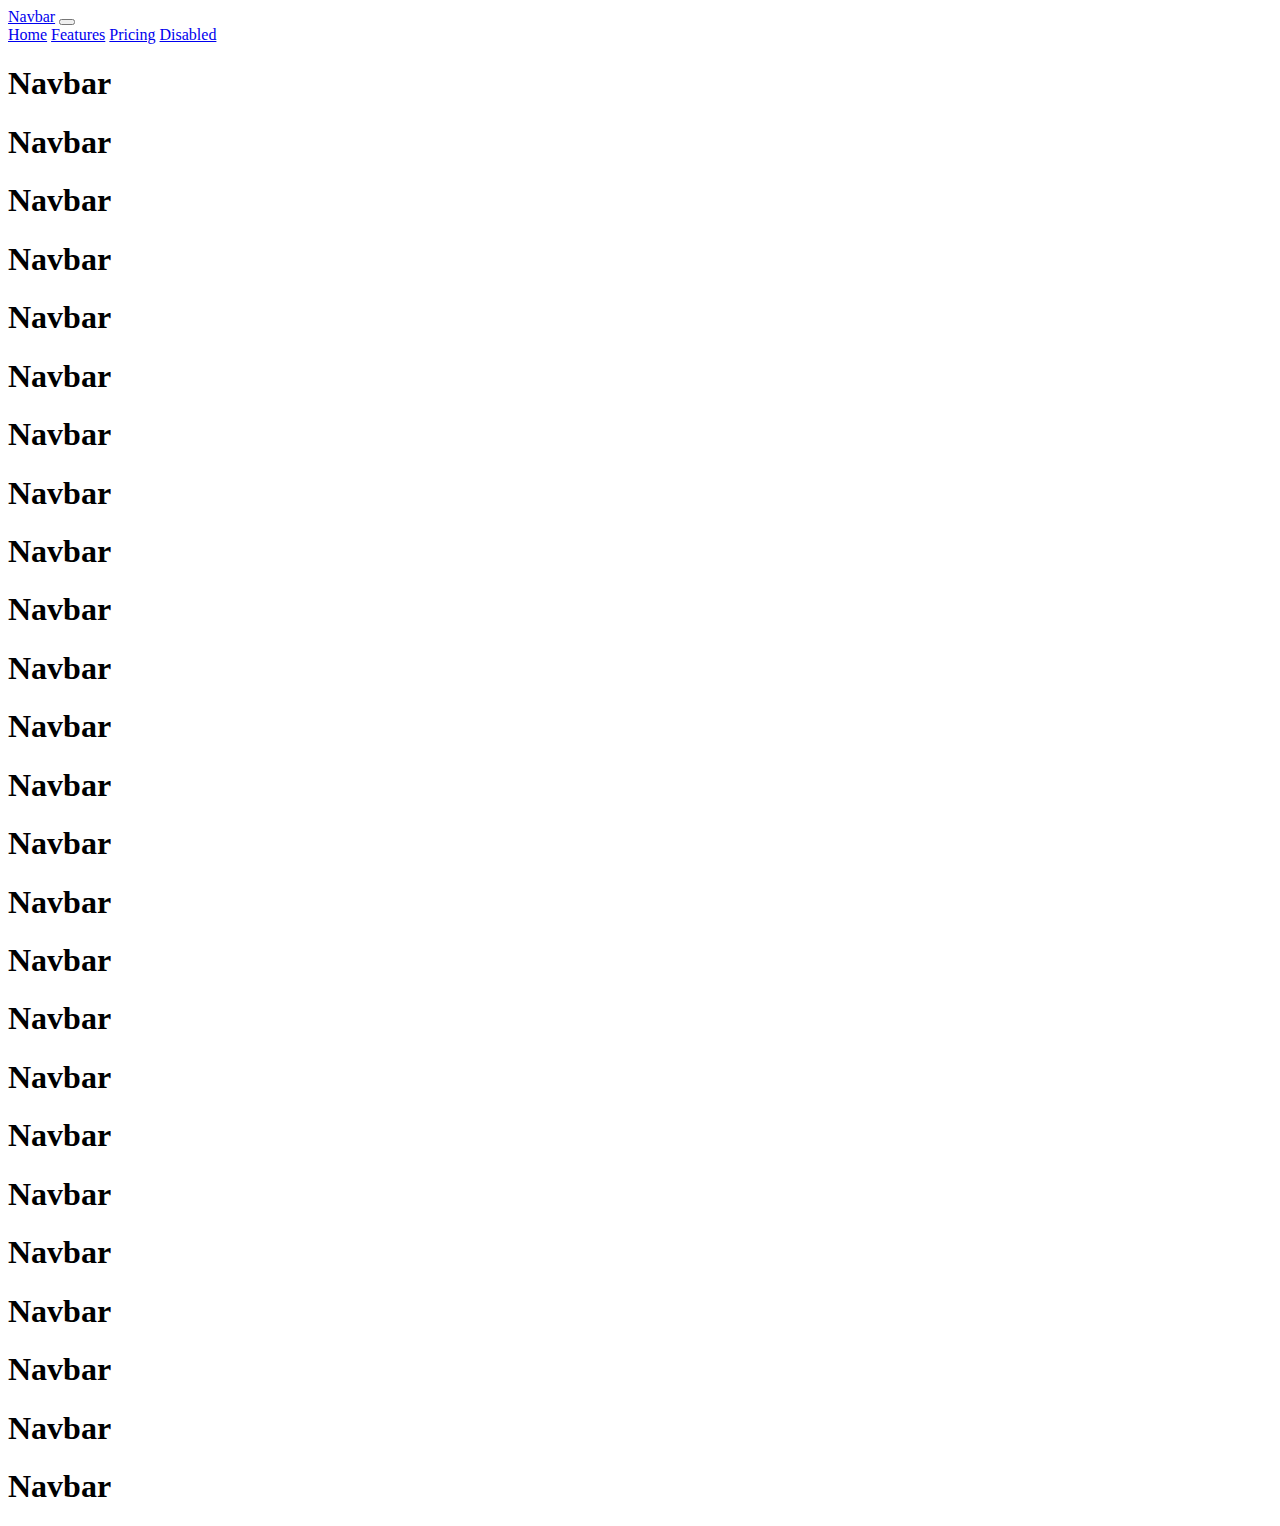
<file: navbardark.html>
<!DOCTYPE html>
<html lang="en">
<head>
    <meta charset="UTF-8">
    <meta name="viewport" content="width=device-width, initial-scale=1.0">
    <link href="https://cdn.jsdelivr.net/npm/bootstrap@5.0.0-alpha3/dist/css/bootstrap.min.css" rel="stylesheet" integrity="sha384-CuOF+2SnTUfTwSZjCXf01h7uYhfOBuxIhGKPbfEJ3+FqH/s6cIFN9bGr1HmAg4fQ" crossorigin="anonymous">
    
    <title>Bootstrap Dark Navbar</title>
</head>
<body>
    <nav class="navbar fixed-top navbar-expand-md navbar-dark bg-dark">
        <div class="container-fluid">
          <a class="navbar-brand" href="#">Navbar</a>
          <button class="navbar-toggler" type="button" data-toggle="collapse" data-target="#navbarNavAltMarkup" aria-controls="navbarNavAltMarkup" aria-expanded="false" aria-label="Toggle navigation">
            <span class="navbar-toggler-icon"></span>
          </button>
          <div class="collapse navbar-collapse" id="navbarNavAltMarkup">
            <div class="navbar-nav">
              <a class="nav-link active" aria-current="page" href="#">Home</a>
              <a class="nav-link" href="#">Features</a>
              <a class="nav-link" href="#">Pricing</a>
              <a class="nav-link disabled" href="#" tabindex="-1" aria-disabled="true">Disabled</a>
            </div>
          </div>
        </div>
      </nav>
      <h1>Navbar</h1>
      <h1>Navbar</h1>
      <h1>Navbar</h1>
      <h1>Navbar</h1>
      <h1>Navbar</h1>
      <h1>Navbar</h1>
      <h1>Navbar</h1>
      <h1>Navbar</h1>
      <h1>Navbar</h1>
      <h1>Navbar</h1>
      <h1>Navbar</h1>
      <h1>Navbar</h1>
      <h1>Navbar</h1>
      <h1>Navbar</h1>
      <h1>Navbar</h1>
      <h1>Navbar</h1>
      <h1>Navbar</h1>
      <h1>Navbar</h1>
      <h1>Navbar</h1>
      <h1>Navbar</h1>
      <h1>Navbar</h1>
      <h1>Navbar</h1>
      <h1>Navbar</h1>
      <h1>Navbar</h1>
      <h1>Navbar</h1>
    <script src="https://cdn.jsdelivr.net/npm/popper.js@1.16.1/dist/umd/popper.min.js" integrity="sha384-9/reFTGAW83EW2RDu2S0VKaIzap3H66lZH81PoYlFhbGU+6BZp6G7niu735Sk7lN" crossorigin="anonymous"></script>
    <script src="https://cdn.jsdelivr.net/npm/bootstrap@5.0.0-alpha3/dist/js/bootstrap.min.js" integrity="sha384-t6I8D5dJmMXjCsRLhSzCltuhNZg6P10kE0m0nAncLUjH6GeYLhRU1zfLoW3QNQDF" crossorigin="anonymous"></script>
</body>
</html>
</file>
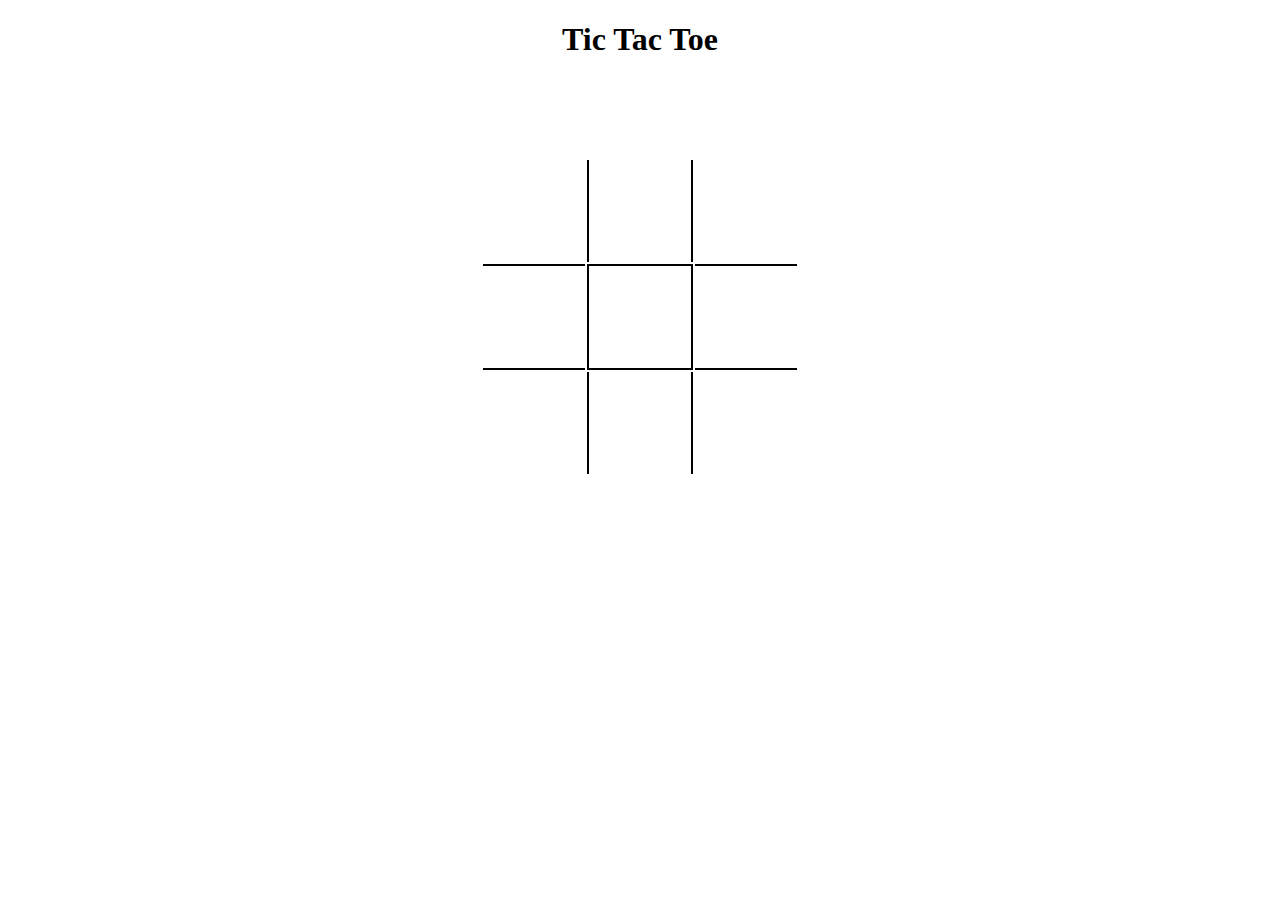
<file: tictactoe.html>
<!DOCTYPE html>
<html lang="en">
<head>
    <meta charset="UTF-8">
    <meta name="viewport" content="width=device-width, initial-scale=1.0">
    <title>Document</title>
</head>
<body>
    <link rel="stylesheet" href="tictactoe.css">

    <h1>Tic Tac Toe</h1>
<table>
  <tr>
    <td></td>
    <td class="vert"></td>
    <td></td>
  </tr>
  <tr>
    <td class="hori"></td>
    <td class="vert hori"></td>
    <td class="hori"></td>
  </tr>
  <tr>
    <td></td>
    <td class="vert"></td>
    <td></td>
  </tr>
</table>
</body>
</html>
</file>
<file: blog.css>
*{ 
    font-family: 'Source Sans Pro', sans-serif; 
    } 

h2{ 
    color: #354b63; 
    }
    
.posts{ 
    margin-top: 15px; 
    margin-bottom: 15px; 
    margin-right: 15px; 
    margin-left: 15px; 
    } 

.postdate{ 
    text-transform: uppercase; 
    color: #3098dd; 
    letter-spacing: 1.5px; 
    }
    
body{ 
    border: 2px solid #bdc7cf; 
    }
</file>
<file: tictactoe.css>
h1 {
    text-align: center;
  }

  table {
    margin: 100px auto;
  }

  td {
    width: 100px;
    height: 100px;
  }
 
  .vert {
    border-left: 2px solid black;
    border-right: 2px solid black;
  }
  .hori {
    border-top: 2px solid black;
    border-bottom: 2px solid black;
  }
</file>
